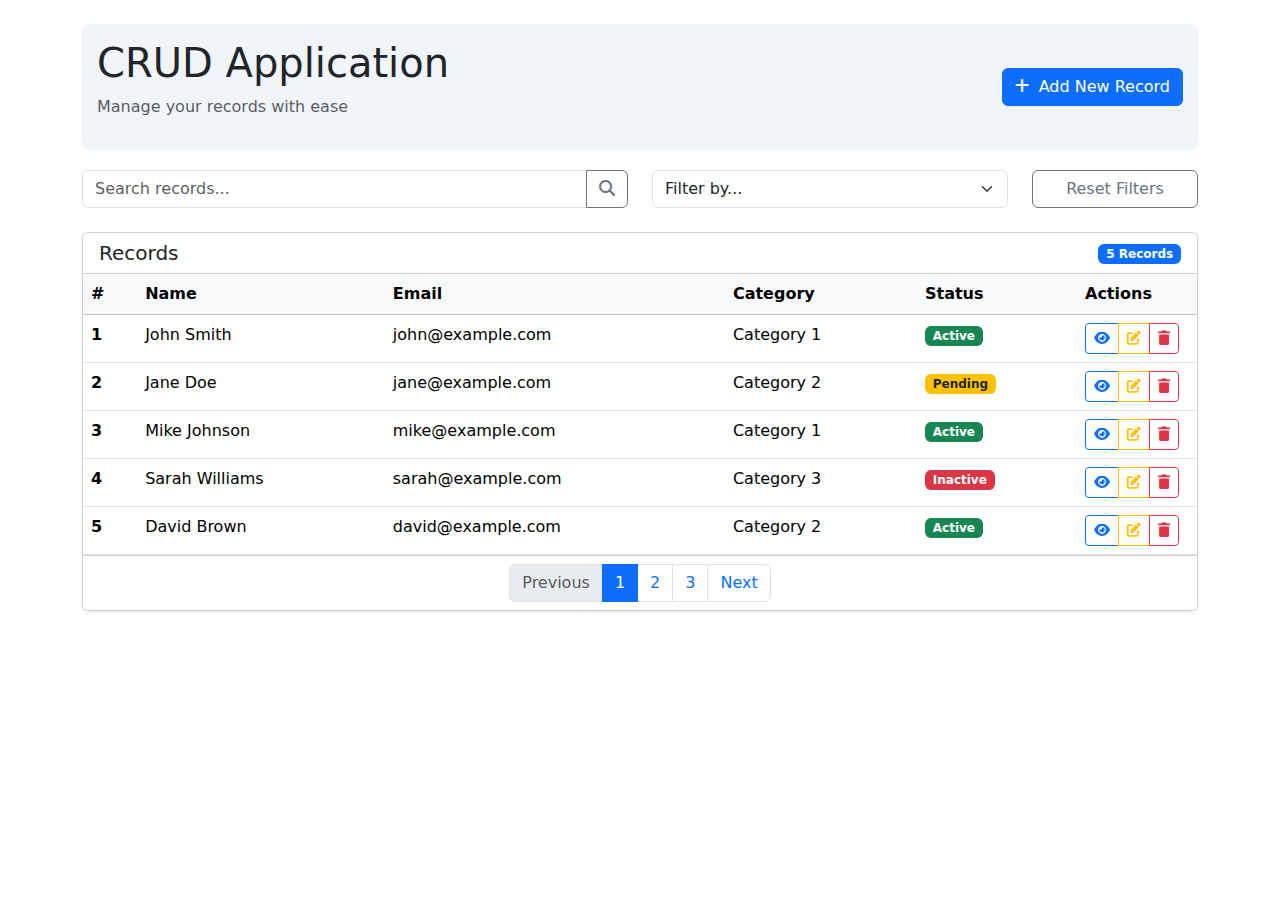
<file: templates/sample.html>
<!DOCTYPE html>
<html lang="en">
<head>
    <meta charset="UTF-8">
    <meta name="viewport" content="width=device-width, initial-scale=1.0">
    <title>CRUD Application</title>
    <link href="https://cdnjs.cloudflare.com/ajax/libs/bootstrap/5.3.0/css/bootstrap.min.css" rel="stylesheet">
    <link href="https://cdnjs.cloudflare.com/ajax/libs/font-awesome/6.4.0/css/all.min.css" rel="stylesheet">
    <style>
        .table-container {
            max-height: 400px;
            overflow-y: auto;
        }
        .action-column {
            width: 120px;
        }
        .form-container {
            background-color: #f8f9fa;
            border-radius: 8px;
            padding: 20px;
            margin-bottom: 20px;
        }
        .header-container {
            background-color: #f1f5f9;
            border-radius: 8px;
            padding: 15px;
            margin-bottom: 20px;
        }
    </style>
</head>
<body>
    <div class="container mt-4">
        <!-- Header -->
        <div class="header-container">
            <div class="row align-items-center">
                <div class="col">
                    <h1>CRUD Application</h1>
                    <p class="text-muted">Manage your records with ease</p>
                </div>
                <div class="col-auto">
                    <button type="button" class="btn btn-primary" data-bs-toggle="modal" data-bs-target="#addRecordModal">
                        <i class="fas fa-plus me-1"></i> Add New Record
                    </button>
                </div>
            </div>
        </div>

        <!-- Search and Filter -->
        <div class="row mb-4">
            <div class="col-md-6">
                <div class="input-group">
                    <input type="text" class="form-control" placeholder="Search records..." id="searchInput">
                    <button class="btn btn-outline-secondary" type="button">
                        <i class="fas fa-search"></i>
                    </button>
                </div>
            </div>
            <div class="col-md-4">
                <select class="form-select" id="filterSelect">
                    <option selected>Filter by...</option>
                    <option value="1">Category 1</option>
                    <option value="2">Category 2</option>
                    <option value="3">Category 3</option>
                </select>
            </div>
            <div class="col-md-2">
                <button class="btn btn-outline-secondary w-100" id="resetFilters">
                    Reset Filters
                </button>
            </div>
        </div>

        <!-- Records Table -->
        <div class="card shadow-sm">
            <div class="card-header bg-white">
                <div class="row align-items-center">
                    <div class="col">
                        <h5 class="mb-0">Records</h5>
                    </div>
                    <div class="col-auto">
                        <span class="badge bg-primary" id="recordCount">5 Records</span>
                    </div>
                </div>
            </div>
            <div class="card-body p-0">
                <div class="table-container">
                    <table class="table table-hover mb-0">
                        <thead class="table-light">
                            <tr>
                                <th scope="col">#</th>
                                <th scope="col">Name</th>
                                <th scope="col">Email</th>
                                <th scope="col">Category</th>
                                <th scope="col">Status</th>
                                <th scope="col" class="action-column">Actions</th>
                            </tr>
                        </thead>
                        <tbody>
                            <tr>
                                <th scope="row">1</th>
                                <td>John Smith</td>
                                <td>john@example.com</td>
                                <td>Category 1</td>
                                <td><span class="badge bg-success">Active</span></td>
                                <td>
                                    <div class="btn-group btn-group-sm">
                                        <button type="button" class="btn btn-outline-primary" data-bs-toggle="modal" data-bs-target="#viewRecordModal">
                                            <i class="fas fa-eye"></i>
                                        </button>
                                        <button type="button" class="btn btn-outline-warning" data-bs-toggle="modal" data-bs-target="#editRecordModal">
                                            <i class="fas fa-edit"></i>
                                        </button>
                                        <button type="button" class="btn btn-outline-danger" data-bs-toggle="modal" data-bs-target="#deleteRecordModal">
                                            <i class="fas fa-trash"></i>
                                        </button>
                                    </div>
                                </td>
                            </tr>
                            <tr>
                                <th scope="row">2</th>
                                <td>Jane Doe</td>
                                <td>jane@example.com</td>
                                <td>Category 2</td>
                                <td><span class="badge bg-warning text-dark">Pending</span></td>
                                <td>
                                    <div class="btn-group btn-group-sm">
                                        <button type="button" class="btn btn-outline-primary" data-bs-toggle="modal" data-bs-target="#viewRecordModal">
                                            <i class="fas fa-eye"></i>
                                        </button>
                                        <button type="button" class="btn btn-outline-warning" data-bs-toggle="modal" data-bs-target="#editRecordModal">
                                            <i class="fas fa-edit"></i>
                                        </button>
                                        <button type="button" class="btn btn-outline-danger" data-bs-toggle="modal" data-bs-target="#deleteRecordModal">
                                            <i class="fas fa-trash"></i>
                                        </button>
                                    </div>
                                </td>
                            </tr>
                            <tr>
                                <th scope="row">3</th>
                                <td>Mike Johnson</td>
                                <td>mike@example.com</td>
                                <td>Category 1</td>
                                <td><span class="badge bg-success">Active</span></td>
                                <td>
                                    <div class="btn-group btn-group-sm">
                                        <button type="button" class="btn btn-outline-primary" data-bs-toggle="modal" data-bs-target="#viewRecordModal">
                                            <i class="fas fa-eye"></i>
                                        </button>
                                        <button type="button" class="btn btn-outline-warning" data-bs-toggle="modal" data-bs-target="#editRecordModal">
                                            <i class="fas fa-edit"></i>
                                        </button>
                                        <button type="button" class="btn btn-outline-danger" data-bs-toggle="modal" data-bs-target="#deleteRecordModal">
                                            <i class="fas fa-trash"></i>
                                        </button>
                                    </div>
                                </td>
                            </tr>
                            <tr>
                                <th scope="row">4</th>
                                <td>Sarah Williams</td>
                                <td>sarah@example.com</td>
                                <td>Category 3</td>
                                <td><span class="badge bg-danger">Inactive</span></td>
                                <td>
                                    <div class="btn-group btn-group-sm">
                                        <button type="button" class="btn btn-outline-primary" data-bs-toggle="modal" data-bs-target="#viewRecordModal">
                                            <i class="fas fa-eye"></i>
                                        </button>
                                        <button type="button" class="btn btn-outline-warning" data-bs-toggle="modal" data-bs-target="#editRecordModal">
                                            <i class="fas fa-edit"></i>
                                        </button>
                                        <button type="button" class="btn btn-outline-danger" data-bs-toggle="modal" data-bs-target="#deleteRecordModal">
                                            <i class="fas fa-trash"></i>
                                        </button>
                                    </div>
                                </td>
                            </tr>
                            <tr>
                                <th scope="row">5</th>
                                <td>David Brown</td>
                                <td>david@example.com</td>
                                <td>Category 2</td>
                                <td><span class="badge bg-success">Active</span></td>
                                <td>
                                    <div class="btn-group btn-group-sm">
                                        <button type="button" class="btn btn-outline-primary" data-bs-toggle="modal" data-bs-target="#viewRecordModal">
                                            <i class="fas fa-eye"></i>
                                        </button>
                                        <button type="button" class="btn btn-outline-warning" data-bs-toggle="modal" data-bs-target="#editRecordModal">
                                            <i class="fas fa-edit"></i>
                                        </button>
                                        <button type="button" class="btn btn-outline-danger" data-bs-toggle="modal" data-bs-target="#deleteRecordModal">
                                            <i class="fas fa-trash"></i>
                                        </button>
                                    </div>
                                </td>
                            </tr>
                        </tbody>
                    </table>
                </div>
            </div>
            <div class="card-footer bg-white">
                <nav aria-label="Page navigation">
                    <ul class="pagination justify-content-center mb-0">
                        <li class="page-item disabled">
                            <a class="page-link" href="#" tabindex="-1" aria-disabled="true">Previous</a>
                        </li>
                        <li class="page-item active"><a class="page-link" href="#">1</a></li>
                        <li class="page-item"><a class="page-link" href="#">2</a></li>
                        <li class="page-item"><a class="page-link" href="#">3</a></li>
                        <li class="page-item">
                            <a class="page-link" href="#">Next</a>
                        </li>
                    </ul>
                </nav>
            </div>
        </div>

        <!-- Add Record Modal -->
        <div class="modal fade" id="addRecordModal" tabindex="-1" aria-labelledby="addRecordModalLabel" aria-hidden="true">
            <div class="modal-dialog modal-lg">
                <div class="modal-content">
                    <div class="modal-header">
                        <h5 class="modal-title" id="addRecordModalLabel">Add New Record</h5>
                        <button type="button" class="btn-close" data-bs-dismiss="modal" aria-label="Close"></button>
                    </div>
                    <div class="modal-body">
                        <form id="addRecordForm">
                            <div class="row mb-3">
                                <div class="col-md-6">
                                    <label for="nameInput" class="form-label">Name</label>
                                    <input type="text" class="form-control" id="nameInput" required>
                                </div>
                                <div class="col-md-6">
                                    <label for="emailInput" class="form-label">Email</label>
                                    <input type="email" class="form-control" id="emailInput" required>
                                </div>
                            </div>
                            <div class="row mb-3">
                                <div class="col-md-6">
                                    <label for="categorySelect" class="form-label">Category</label>
                                    <select class="form-select" id="categorySelect" required>
                                        <option value="" selected disabled>Choose a category</option>
                                        <option value="1">Category 1</option>
                                        <option value="2">Category 2</option>
                                        <option value="3">Category 3</option>
                                    </select>
                                </div>
                                <div class="col-md-6">
                                    <label for="statusSelect" class="form-label">Status</label>
                                    <select class="form-select" id="statusSelect" required>
                                        <option value="active">Active</option>
                                        <option value="pending">Pending</option>
                                        <option value="inactive">Inactive</option>
                                    </select>
                                </div>
                            </div>
                            <div class="mb-3">
                                <label for="descriptionInput" class="form-label">Description</label>
                                <textarea class="form-control" id="descriptionInput" rows="3"></textarea>
                            </div>
                        </form>
                    </div>
                    <div class="modal-footer">
                        <button type="button" class="btn btn-secondary" data-bs-dismiss="modal">Cancel</button>
                        <button type="submit" form="addRecordForm" class="btn btn-primary">Save Record</button>
                    </div>
                </div>
            </div>
        </div>

        <!-- View Record Modal -->
        <div class="modal fade" id="viewRecordModal" tabindex="-1" aria-labelledby="viewRecordModalLabel" aria-hidden="true">
            <div class="modal-dialog">
                <div class="modal-content">
                    <div class="modal-header">
                        <h5 class="modal-title" id="viewRecordModalLabel">Record Details</h5>
                        <button type="button" class="btn-close" data-bs-dismiss="modal" aria-label="Close"></button>
                    </div>
                    <div class="modal-body">
                        <div class="card mb-3">
                            <div class="card-body">
                                <h5 class="card-title">John Smith</h5>
                                <h6 class="card-subtitle mb-2 text-muted">ID: 1</h6>
                                <p class="card-text">Email: john@example.com</p>
                                <p class="card-text">Category: Category 1</p>
                                <p class="card-text">Status: <span class="badge bg-success">Active</span></p>
                                <p class="card-text">Description: Lorem ipsum dolor sit amet, consectetur adipiscing elit. Nullam euismod, nisl eget ultricies aliquam.</p>
                                <p class="card-text"><small class="text-muted">Created: 2025-04-01</small></p>
                            </div>
                        </div>
                    </div>
                    <div class="modal-footer">
                        <button type="button" class="btn btn-secondary" data-bs-dismiss="modal">Close</button>
                        <button type="button" class="btn btn-warning" data-bs-dismiss="modal" data-bs-toggle="modal" data-bs-target="#editRecordModal">Edit</button>
                    </div>
                </div>
            </div>
        </div>

        <!-- Edit Record Modal -->
        <div class="modal fade" id="editRecordModal" tabindex="-1" aria-labelledby="editRecordModalLabel" aria-hidden="true">
            <div class="modal-dialog modal-lg">
                <div class="modal-content">
                    <div class="modal-header">
                        <h5 class="modal-title" id="editRecordModalLabel">Edit Record</h5>
                        <button type="button" class="btn-close" data-bs-dismiss="modal" aria-label="Close"></button>
                    </div>
                    <div class="modal-body">
                        <form id="editRecordForm">
                            <div class="row mb-3">
                                <div class="col-md-6">
                                    <label for="editNameInput" class="form-label">Name</label>
                                    <input type="text" class="form-control" id="editNameInput" value="John Smith" required>
                                </div>
                                <div class="col-md-6">
                                    <label for="editEmailInput" class="form-label">Email</label>
                                    <input type="email" class="form-control" id="editEmailInput" value="john@example.com" required>
                                </div>
                            </div>
                            <div class="row mb-3">
                                <div class="col-md-6">
                                    <label for="editCategorySelect" class="form-label">Category</label>
                                    <select class="form-select" id="editCategorySelect" required>
                                        <option value="1" selected>Category 1</option>
                                        <option value="2">Category 2</option>
                                        <option value="3">Category 3</option>
                                    </select>
                                </div>
                                <div class="col-md-6">
                                    <label for="editStatusSelect" class="form-label">Status</label>
                                    <select class="form-select" id="editStatusSelect" required>
                                        <option value="active" selected>Active</option>
                                        <option value="pending">Pending</option>
                                        <option value="inactive">Inactive</option>
                                    </select>
                                </div>
                            </div>
                            <div class="mb-3">
                                <label for="editDescriptionInput" class="form-label">Description</label>
                                <textarea class="form-control" id="editDescriptionInput" rows="3">Lorem ipsum dolor sit amet, consectetur adipiscing elit. Nullam euismod, nisl eget ultricies aliquam.</textarea>
                            </div>
                        </form>
                    </div>
                    <div class="modal-footer">
                        <button type="button" class="btn btn-secondary" data-bs-dismiss="modal">Cancel</button>
                        <button type="submit" form="editRecordForm" class="btn btn-primary">Update Record</button>
                    </div>
                </div>
            </div>
        </div>

        <!-- Delete Record Modal -->
        <div class="modal fade" id="deleteRecordModal" tabindex="-1" aria-labelledby="deleteRecordModalLabel" aria-hidden="true">
            <div class="modal-dialog">
                <div class="modal-content">
                    <div class="modal-header">
                        <h5 class="modal-title" id="deleteRecordModalLabel">Confirm Delete</h5>
                        <button type="button" class="btn-close" data-bs-dismiss="modal" aria-label="Close"></button>
                    </div>
                    <div class="modal-body">
                        <div class="alert alert-danger">
                            <i class="fas fa-exclamation-triangle me-2"></i>
                            Are you sure you want to delete this record? This action cannot be undone.
                        </div>
                        <p><strong>Name:</strong> John Smith</p>
                        <p><strong>Email:</strong> john@example.com</p>
                    </div>
                    <div class="modal-footer">
                        <button type="button" class="btn btn-secondary" data-bs-dismiss="modal">Cancel</button>
                        <button type="button" class="btn btn-danger">Delete Record</button>
                    </div>
                </div>
            </div>
        </div>
    </div>

    <script src="https://cdnjs.cloudflare.com/ajax/libs/bootstrap/5.3.0/js/bootstrap.bundle.min.js"></script>
    <script>
        // Form validation
        document.addEventListener('DOMContentLoaded', function() {
            const forms = document.querySelectorAll('.needs-validation');
            
            Array.from(forms).forEach(form => {
                form.addEventListener('submit', event => {
                    if (!form.checkValidity()) {
                        event.preventDefault();
                        event.stopPropagation();
                    }
                    
                    form.classList.add('was-validated');
                }, false);
            });
            
            // For demo purposes only - would be replaced with real data handling
            document.getElementById('addRecordForm').addEventListener('submit', function(e) {
                e.preventDefault();
                alert('Record would be saved to database here!');
                const modal = bootstrap.Modal.getInstance(document.getElementById('addRecordModal'));
                modal.hide();
            });
            
            document.getElementById('editRecordForm').addEventListener('submit', function(e) {
                e.preventDefault();
                alert('Record would be updated in database here!');
                const modal = bootstrap.Modal.getInstance(document.getElementById('editRecordModal'));
                modal.hide();
            });
            
            // Simple search functionality
            document.getElementById('searchInput').addEventListener('keyup', function() {
                const searchValue = this.value.toLowerCase();
                const table = document.querySelector('table');
                const rows = table.querySelectorAll('tbody tr');
                
                rows.forEach(row => {
                    const text = row.textContent.toLowerCase();
                    row.style.display = text.includes(searchValue) ? '' : 'none';
                });
                
                updateRecordCount();
            });
            
            // Simple filter functionality
            document.getElementById('filterSelect').addEventListener('change', function() {
                const filterValue = this.value;
                if (filterValue === 'Filter by...') {
                    resetFilters();
                    return;
                }
                
                const table = document.querySelector('table');
                const rows = table.querySelectorAll('tbody tr');
                
                rows.forEach(row => {
                    const category = row.cells[3].textContent;
                    row.style.display = category.includes('Category ' + filterValue) ? '' : 'none';
                });
                
                updateRecordCount();
            });
            
            // Reset filters
            document.getElementById('resetFilters').addEventListener('click', resetFilters);
            
            function resetFilters() {
                document.getElementById('searchInput').value = '';
                document.getElementById('filterSelect').selectedIndex = 0;
                
                const table = document.querySelector('table');
                const rows = table.querySelectorAll('tbody tr');
                
                rows.forEach(row => {
                    row.style.display = '';
                });
                
                updateRecordCount();
            }
            
            function updateRecordCount() {
                const table = document.querySelector('table');
                const visibleRows = Array.from(table.querySelectorAll('tbody tr')).filter(row => row.style.display !== 'none');
                document.getElementById('recordCount').textContent = visibleRows.length + ' Records';
            }
        });
    </script>
</body>
</html>
</file>
